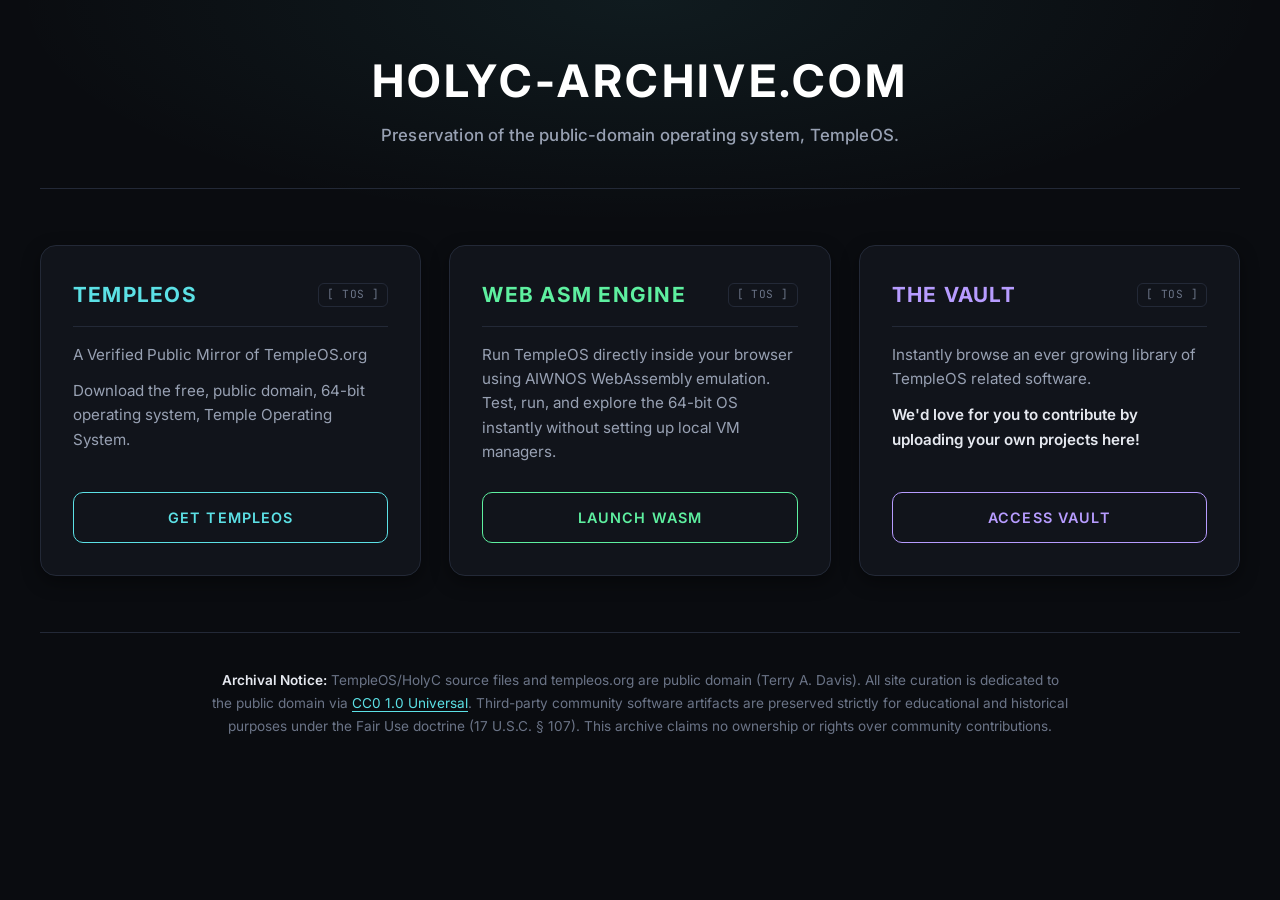
<file: index.html>
<!DOCTYPE html>
<html lang="en">
<head>
    <meta charset="UTF-8">
    <meta name="viewport" content="width=device-width, initial-scale=1.0">
    <link rel="icon" type="image/x-icon" href="favicon.ico">
    <meta name="description" content="Preservation of the public-domain operating system, TempleOS.">
    <title>HolyC Archive | Home</title>
    <style>
        @import url('https://fonts.googleapis.com/css2?family=Inter:wght@400;500;600;700&family=JetBrains+Mono:wght@400;600&display=swap');

        :root {
            --bg: #0a0c10;
            --panel: #11141b;
            --line: #232937;
            --text: #e6e9f0;
            --mute: #98a1b3;
            --dim: #6b7487;
            --acc: #5ce1e6;
            --mono: 'JetBrains Mono', ui-monospace, 'Courier New', monospace;
            color-scheme: dark;
        }

        * {
            box-sizing: border-box;
            margin: 0;
            padding: 0;
        }

        ::selection { background: rgba(92, 225, 230, 0.3); color: #fff; }

        body {
            background-color: var(--bg);
            background-image: radial-gradient(900px 320px at 50% 0, rgba(92, 225, 230, 0.07), transparent 70%);
            background-repeat: no-repeat;
            color: var(--text);
            font-family: 'Inter', system-ui, -apple-system, 'Segoe UI', sans-serif;
            line-height: 1.6;
            padding: 56px 20px 48px;
            -webkit-font-smoothing: antialiased;
        }

        header {
            text-align: center;
            margin: 0 auto 56px;
            max-width: 1200px;
            border-bottom: 1px solid var(--line);
            padding-bottom: 40px;
        }

        h1 {
            color: #FFFFFF;
            font-size: clamp(1.9rem, 5vw, 2.8rem);
            font-weight: 700;
            letter-spacing: 0.08em;
            line-height: 1.15;
            margin-bottom: 14px;
        }

        .subtitle {
            color: var(--mute);
            font-size: 1.05rem;
            font-weight: 500;
            letter-spacing: 0.01em;
        }

        .portal-grid {
            display: grid;
            grid-template-columns: repeat(3, 1fr);
            gap: 28px;
            max-width: 1200px;
            margin: 0 auto 56px auto;
        }

        .portal-card {
            background-color: var(--panel);
            border: 1px solid var(--line);
            border-radius: 16px;
            padding: 32px;
            display: flex;
            flex-direction: column;
            justify-content: space-between;
            cursor: pointer;
            text-decoration: none;
            color: inherit;
            position: relative;
            transition: transform 0.25s cubic-bezier(0.4, 0, 0.2, 1),
                        border-color 0.25s ease,
                        box-shadow 0.25s ease,
                        background-color 0.25s ease;
            box-shadow: 0 6px 18px rgba(0, 0, 0, 0.4);
        }

        .portal-card:focus-visible {
            outline: 2px solid var(--c);
            outline-offset: 3px;
        }

        .portal-card h2 {
            color: var(--c);
            font-size: 1.3rem;
            font-weight: 700;
            margin-bottom: 16px;
            border-bottom: 1px solid var(--line);
            padding-bottom: 14px;
            text-transform: uppercase;
            letter-spacing: 0.06em;
            display: flex;
            justify-content: space-between;
            align-items: center;
            gap: 12px;
        }

        .portal-card h2::after {
            content: '[ TOS ]';
            font-family: var(--mono);
            font-size: 0.7rem;
            color: var(--dim);
            font-weight: 400;
            letter-spacing: 0.04em;
            padding: 2px 8px;
            border: 1px solid var(--line);
            border-radius: 6px;
            white-space: nowrap;
            transition: all 0.25s ease;
        }

        .portal-card p {
            font-size: 0.95rem;
            margin-bottom: 12px;
            color: var(--mute);
            transition: color 0.25s ease;
        }

        .portal-card p:last-child {
            margin-bottom: 28px;
        }

        .portal-card p strong {
            color: var(--text);
            font-weight: 600;
        }

        .portal-card:hover p {
            color: #d0d5e0;
        }

        .portal-btn {
            display: block;
            text-align: center;
            background-color: transparent;
            border: 1px solid var(--c);
            color: var(--c);
            font-weight: 600;
            font-size: 0.9rem;
            padding: 13px;
            border-radius: 10px;
            text-transform: uppercase;
            letter-spacing: 0.08em;
            transition: all 0.2s ease-in-out;
            pointer-events: none;
        }

        .portal-card:hover,
        .portal-card:focus-visible {
            transform: translateY(-6px);
            background-color: var(--c-bg);
            border-color: var(--c);
            box-shadow: 0 16px 36px rgba(var(--c-rgb), 0.14);
        }

        .portal-card:hover h2::after,
        .portal-card:focus-visible h2::after {
            color: var(--c);
            border-color: rgba(var(--c-rgb), 0.45);
        }

        .portal-card:hover .portal-btn,
        .portal-card:focus-visible .portal-btn {
            background-color: var(--c);
            color: #06121a;
            box-shadow: 0 0 18px rgba(var(--c-rgb), 0.3);
        }

        .cyan-station   { --c: #5ce1e6; --c-rgb: 92, 225, 230;  --c-bg: #121c24; }
        .green-station  { --c: #5ef0a0; --c-rgb: 94, 240, 160;  --c-bg: #12201a; }
        .purple-station { --c: #b79cff; --c-rgb: 183, 156, 255; --c-bg: #17152a; }

        footer {
            max-width: 1200px;
            margin: 0 auto;
            text-align: center;
            border-top: 1px solid var(--line);
            padding-top: 36px;
            font-size: 0.85rem;
            line-height: 1.7;
            color: var(--dim);
        }

        footer p {
            max-width: 860px;
            margin: 0 auto;
        }

        footer strong { color: var(--text); font-weight: 600; }
        footer a { color: var(--mute); text-decoration: none; transition: color 0.2s ease; }
        footer a:hover { color: #FFFFFF; text-decoration: underline; }
        /* the CC0 link carries an inline dark-blue colour that is hard to read on dark; override it here */
        footer a[rel~="license"] { color: var(--acc) !important; text-decoration: underline !important; text-underline-offset: 3px; }

        @media (max-width: 950px) {
            .portal-grid { grid-template-columns: 1fr; gap: 20px; }
            body { padding: 32px 15px; }
            header { margin-bottom: 36px; padding-bottom: 30px; }
            .portal-card { padding: 26px; }
        }

        @media (prefers-reduced-motion: reduce) {
            * { transition: none !important; }
            .portal-card:hover, .portal-card:focus-visible { transform: none; }
        }
    </style>
</head>
<body>

    <header>
        <h1>HOLYC-ARCHIVE.COM</h1>
        <div class="subtitle">Preservation of the public-domain operating system, TempleOS.</div>
    </header>

    <main class="portal-grid">

        <a href="./TempleOS/index.html" class="portal-card cyan-station">
            <div>
                <h2>TempleOS</h2>
                <p>A Verified Public Mirror of TempleOS.org</p><p>Download the free, public domain, 64-bit operating system, Temple Operating System.</p>
            </div>
            <div class="portal-btn">Get TempleOS</div>
        </a>

        <a href="./TempleWASM/index.html" class="portal-card green-station">
            <div>
                <h2>Web ASM Engine</h2>
                <p>Run TempleOS directly inside your browser using AIWNOS WebAssembly emulation. Test, run, and explore the 64-bit OS instantly without setting up local VM managers.</p>
            </div>
            <div class="portal-btn">Launch WASM</div>
        </a>

        <a href="./Vault/index.html" class="portal-card purple-station">
            <div>
                <h2>The Vault</h2>
                <p>Instantly browse an ever growing library of TempleOS related software.</p><p><strong>We'd love for you to contribute by uploading your own projects here!</strong></p>
            </div>
            <div class="portal-btn">Access Vault</div>
        </a>

    </main>

    <footer>
        <p><strong>Archival Notice:</strong> TempleOS/HolyC source files and templeos.org are public domain (Terry A. Davis). All site curation is dedicated to the public domain via <a href="https://creativecommons.org/publicdomain/zero/1.0/legalcode.en" rel="license nofollow" style="color: #0066cc; text-decoration: none;">CC0 1.0 Universal</a>. Third-party community software artifacts are preserved strictly for educational and historical purposes under the Fair Use doctrine (17 U.S.C. § 107). This archive claims no ownership or rights over community contributions.</p>
    </footer>

</body>
</html>
</file>
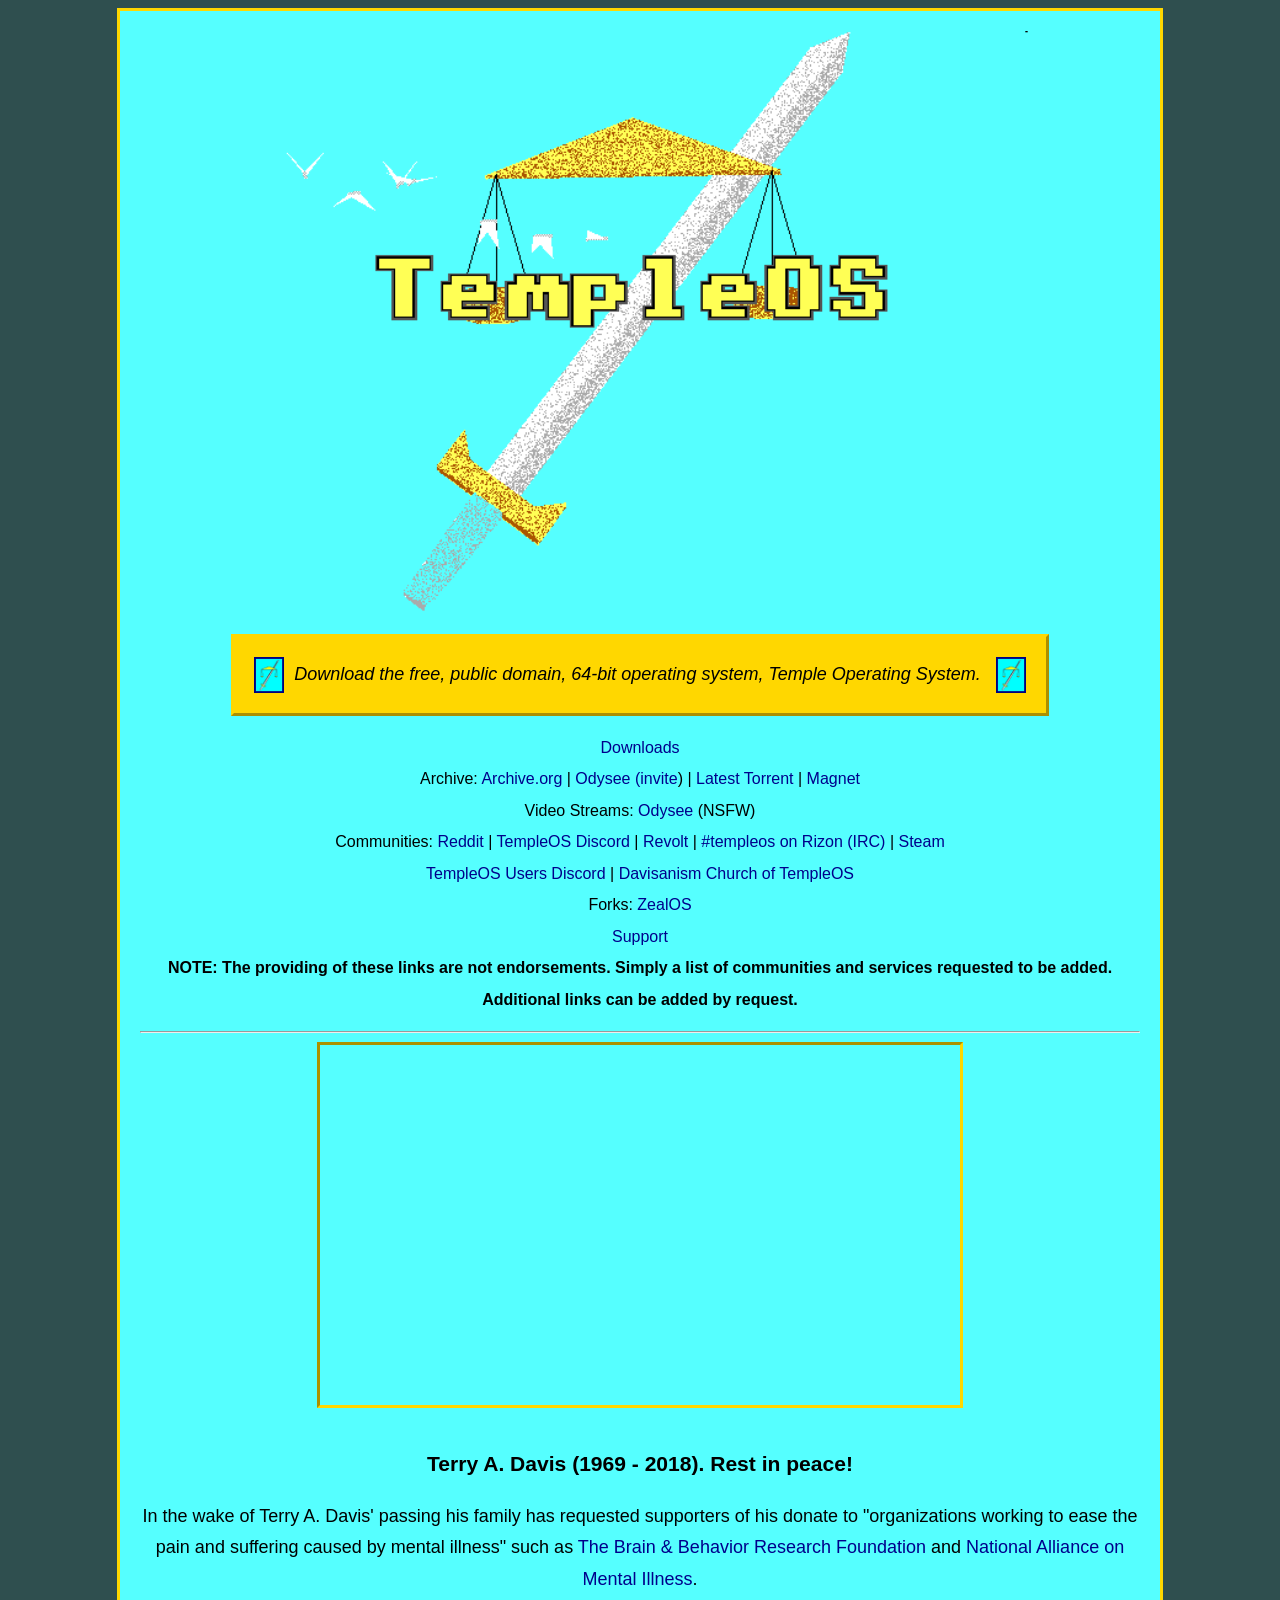
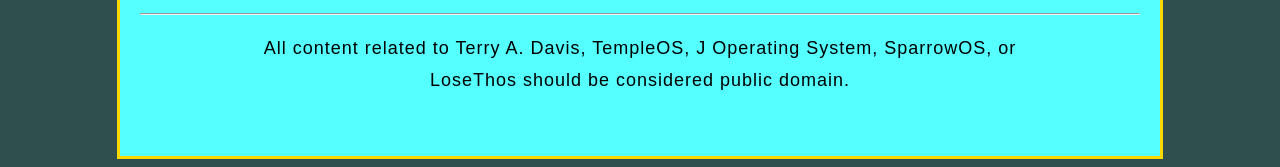
<file: TempleOS/index.html>
<!DOCTYPE html>
<html lang="en-US">
    <head>
        <title>TempleOS</title>
        <link href="favicon.ico" rel="icon">
        <link  href="indexstyle.css" rel="stylesheet" type="text/css">
    </head>
    <body style="text-align: center">
        <div id="container">
            <div id="heading">
                    <img src="Templeos-header.png" alt="Temple Operating System" class="center" width=650>
            </div>
            <div id="dowload">
                <a href="Downloads/TempleOS.ISO" style="text-decoration: none;">
                <button type="button"><img src="Logo128x152.jpg" width=30 style="vertical-align: middle; 
                margin-right: 10px;">Download the free, public domain, 64-bit operating system, Temple Operating System.
                <img src="Logo128x152.jpg" width=30 style="vertical-align: middle; margin-left: 10px;"></button>
                </a>
                <p style="font-size: 12pt">
                  <a href="Downloads/index.html">
		    Downloads
		  </a>
		  <br>
		  Archive: 
		  <a href="https://archive.org/details/TerryADavis_TempleOS_Archive">
		    Archive.org
		  </a> |
		  <a href="https://odysee.com/@TempleOS:5">
		    Odysee (<a href="https://odysee.com/$/invite/@TempleOS:5">invite</a>)
		  </a> |
		  <a href="https://archive.org/download/TerryADavis_TempleOS_Archive/torrents/Terry%20A.%20Davis%20-%20TempleOS%20Archive%20%282018-12-26%29.torrent">
		    Latest Torrent
		  </a> |
		  <a href="magnet:?xt=urn:btih:30925b334a0cc4521c5e6a83b7ae7ec46fd296e2&dn=Terry%20A.%20Davis%20-%20TempleOS%20Archive%20%282018-12-26%29&tr=udp%3A%2F%2F62.138.0.158%3A6969%2Fannounce&tr=udp%3A%2F%2F51.15.4.13%3A1337%2Fannounce&tr=udp%3A%2F%2F185.225.17.100%3A1337%2Fannounce&tr=http%3A%2F%2F185.225.17.100%3A1337%2Fannounce&tr=udp%3A%2F%2F151.80.120.115%3A2710%2Fannounce&tr=udp%3A%2F%2F208.83.20.20%3A6969%2Fannounce&tr=udp%3A%2F%2F184.105.151.164%3A6969%2Fannounce&tr=http%3A%2F%2F184.105.151.164%3A6969%2Fannounce&tr=udp%3A%2F%2F128.1.203.23%3A8080%2Fannounce&tr=udp%3A%2F%2F51.15.40.114%3A80%2Fannounce&tr=http%3A%2F%2F128.1.203.23%3A8080%2Fannounce&tr=udp%3A%2F%2F5.2.79.22%3A6969%2Fannounce&tr=udp%3A%2F%2F95.211.168.204%3A2710%2Fannounce&tr=udp%3A%2F%2F89.234.156.205%3A451%2Fannounce&tr=udp%3A%2F%2F5.206.28.90%3A6969%2Fannounce&tr=udp%3A%2F%2F176.31.106.35%3A80%2Fannounce&tr=udp%3A%2F%2F5.2.79.219%3A1337%2Fannounce&tr=udp%3A%2F%2F51.38.184.185%3A6969%2Fannounce&tr=udp%3A%2F%2F8.9.31.140%3A2000%2Fannounce&tr=udp%3A%2F%2F37.235.174.46%3A2710%2Fannounce&tr=udp%3A%2F%2F188.246.227.212%3A80%2Fannounce&tr=http%3A%2F%2F51.38.184.185%3A6969%2Fannounce&tr=http%3A%2F%2F5.2.70.184%3A443%2Fannounce&tr=http%3A%2F%2F51.68.122.172%3A80%2Fannounce&tr=udp%3A%2F%2F51.15.76.199%3A6969%2Fannounce&tr=udp%3A%2F%2F212.47.227.58%3A6969%2Fannounce&tr=udp%3A%2F%2F159.100.245.181%3A6969%2Fannounce&tr=https%3A%2F%2F104.31.71.251%3A443%2Fannounce&tr=https%3A%2F%2F104.28.2.5%3A443%2Fannounce&tr=http%3A%2F%2F104.28.2.5%3A80%2Fannounce&tr=http%3A%2F%2F104.18.48.52%3A80%2Fannounce&tr=http%3A%2F%2F45.119.209.194%3A6961%2Fannounce&tr=http%3A%2F%2F104.31.209.10%3A80%2Fannounce&tr=udp%3A%2F%2F210.244.71.25%3A6969%2Fannounce&tr=udp%3A%2F%2F37.187.123.8%3A2710%2Fannounce&tr=udp%3A%2F%2F77.73.68.210%3A80%2Fannounce&tr=udp%3A%2F%2F85.202.163.5%3A6969%2Fannounce&tr=udp%3A%2F%2F64.32.13.242%3A6969%2Fannounce&tr=udp%3A%2F%2F45.56.74.11%3A6969%2Fannounce&tr=udp%3A%2F%2F95.211.195.88%3A2710%2Fannounce&tr=https%3A%2F%2F77.73.68.210%3A443%2Fannounce&tr=http%3A%2F%2F210.244.71.25%3A6969%2Fannounce&tr=http%3A%2F%2F62.210.202.61%3A80%2Fannounce&tr=http%3A%2F%2F77.73.68.210%3A80%2Fannounce&tr=http%3A%2F%2F64.78.163.242%3A2710%2Fannounce&tr=http%3A%2F%2F45.56.74.11%3A6969%2Fannounce&tr=http%3A%2F%2F139.99.45.37%3A80%2Fannounce&tr=http%3A%2F%2F82.209.230.66%3A80%2Fannounce&tr=http%3A%2F%2F158.69.62.21%3A443%2Fannounce&tr=udp%3A%2F%2F91.121.255.214%3A2710%2Fannounce&tr=udp%3A%2F%2F94.23.217.90%3A1337%2Fannounce&tr=udp%3A%2F%2F138.68.225.164%3A6969%2Fannounce&tr=https%3A%2F%2F104.31.91.56%3A443%2Fannounce&tr=http%3A%2F%2F91.121.255.214%3A2710%2Fannounce&tr=http%3A%2F%2F185.217.0.76%3A80%2Fannounce.php&tr=http%3A%2F%2F185.217.0.76%3A80%2Fannounce&tr=http%3A%2F%2F185.217.0.78%3A80%2Fannounce&tr=http%3A%2F%2F198.251.81.243%3A8080%2Fannounce&tr=http%3A%2F%2F185.217.0.77%3A80%2Fannounce&tr=http%3A%2F%2F188.68.224.156%3A6969%2Fannounce">Magnet</a>
		  <br>
		  Video Streams:
		  <a href="https://odysee.com/@TempleOS:5/ArchiveStream:9">Odysee</a> (NSFW)
		  <br>
		  Communities:
		  <a href="https://www.reddit.com/r/TempleOS_Official">
		    Reddit
		  </a>
		  | 
		  <a href="https://discord.gg/AGE8WXEBDu">
		    TempleOS Discord
		  </a>
		  |
		  <a href="https://rvlt.gg/E3XaNd3m">
		    Revolt
		  </a>
		  | 
		  <a href="https://kiwiirc.com/client/irc.rizon.net/#templeos">
		    #templeos on Rizon (IRC)
		  </a>
		  |
		  <a href="https://steamcommunity.com/groups/TempleOfficial">
		    Steam
		  </a>
		  <br/>
		  <a href="https://discord.gg/d4AAuuVmTy">
		    TempleOS Users Discord
		  </a>
		  |
		  <a href="https://discord.gg/6saTGGJGPn">
		    Davisanism Church of TempleOS
		  </a>
		  <br/>
		  Forks:
		  <a href="https://zealos.net">
		    ZealOS
		  </a>
		  <br/>
		  <a href="support.html">
		    Support
		  </a>
		  <br>
		  <b>NOTE: The providing of these links are not endorsements. Simply a list of communities and services requested to be added. Additional links can be added by request.</b>
                </p>
            </div>
	    <hr>
            <div id="main">
                <iframe src="https://www.youtube.com/embed/oH41gGBVpkE" width=640 height=360
                allow="autoplay; encrypted-media" allowfullscreen>
                </iframe>
            </div>
            <div id="content">                    
              <div>          
		<h3>Terry A. Davis (1969 - 2018). Rest in peace!</h3>
              </div>
              <div id="donate">      
                <p>In the wake of Terry A. Davis' passing his family has requested supporters of his donate to
 "organizations working to ease the pain and suffering caused by mental illness" such as 
<a href="https://www.bbrfoundation.org">The Brain & Behavior Research Foundation</a> and 
<a href="https://www.nami.org">National Alliance on Mental Illness</a>.</p>
              </div>
            </div>
    </body>
    <hr>
    <footer>
      <div style="display: none">The templeos.org domain and website are maintained by trapexit</div>
      <p id="disclaimer">
	All content related to Terry A. Davis, TempleOS, J Operating System, SparrowOS, or LoseThos should be considered public domain.
      </p>
    </footer>
</html>
</file>
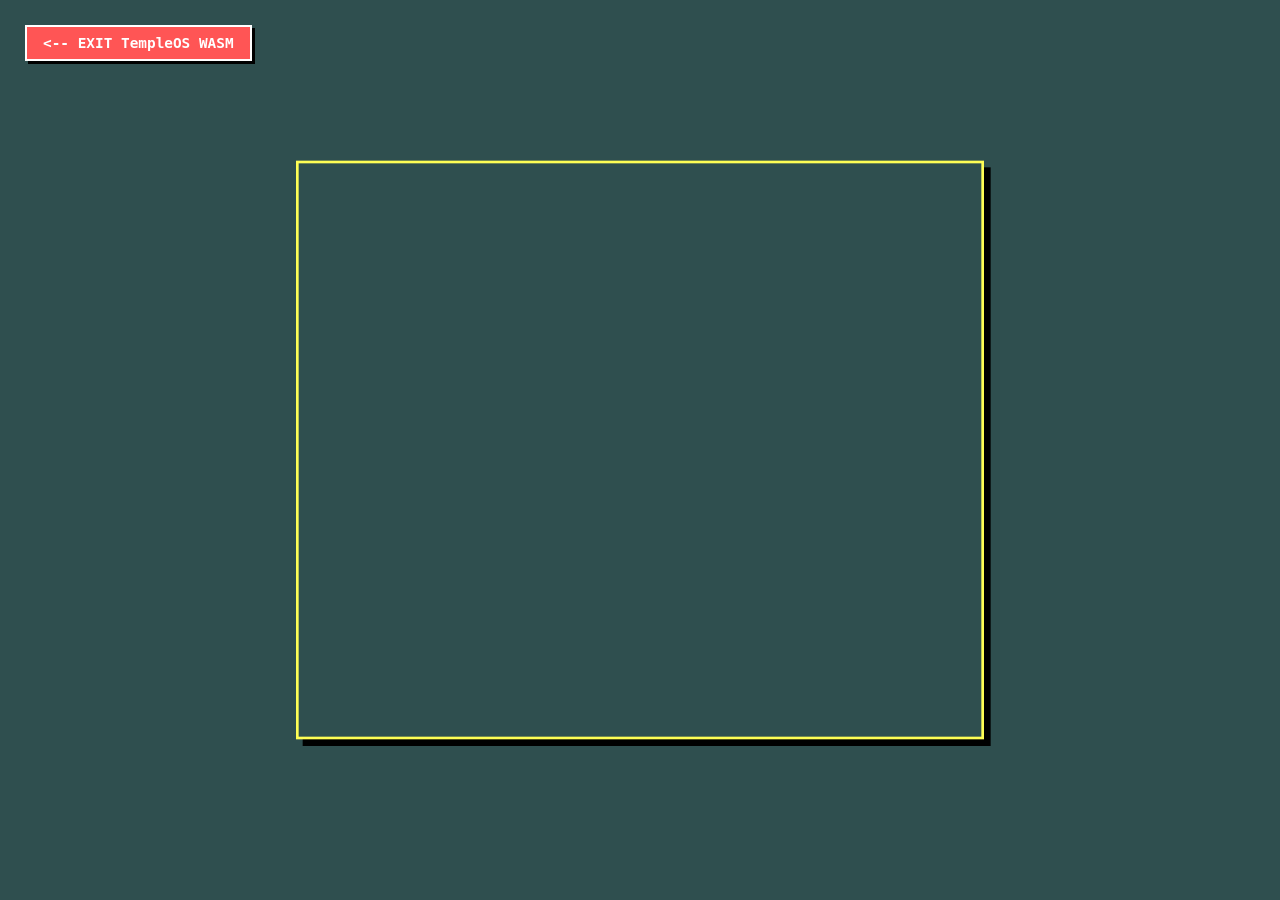
<file: TempleWASM/index.html>
<!DOCTYPE html>
<html lang="en">
<head>
    <meta charset="UTF-8">
    <meta name="viewport" content="width=device-width, initial-scale=1.0, maximum-scale=1.0, user-scalable=no">
    <link rel="icon" type="image/x-icon" href="favicon.ico">
    <title>TempleOS Live Boot</title>
    <style>
        html, body {
            margin: 0;
            padding: 0;
            width: 100%;
            height: 100%;
            background-color: darkslategray;
            display: flex;
            align-items: center;
            justify-content: center;
            font-family: "Courier New", Courier, monospace;
            overflow: hidden !important;
            position: fixed;
        }

        .scaler-wrapper {
            display: flex;
            align-items: center;
            justify-content: center;
            transform: scale(var(--display-scale, 1));
            transform-origin: center center;
        }

        .canvas-viewport-lock {
            width: 1024px;
            height: 860px;
            position: relative;
            border: 4px solid #FFFF55;
            box-shadow: 10px 10px 0px #000000;
            overflow: hidden !important;
            display: block;
        }

        .canvas-viewport-lock iframe {
            position: absolute;
            top: -91px;
            left: -192px;
            width: 1408px !important;
            height: 1200px !important;
            border: none;
            display: block;
            z-index: 1;
            overflow: hidden !important;
        }

        .ui-overlay-container {
            position: fixed;
            top: 25px;
            left: 25px;
            z-index: 2147483647;
            pointer-events: auto;
        }

        .retro-nav-button {
            background-color: #FF5555;
            color: #FFFFFF;
            border: 2px solid #FFFFFF;
            padding: 8px 16px;
            font-family: monospace;
            font-weight: bold;
            font-size: 0.9rem;
            cursor: pointer;
            box-shadow: 3px 3px 0px #000000;
            text-decoration: none;
            display: inline-block;
            z-index: 9999;
            position: fixed;
            margin: 0;
        }

    </style>
</head>
<body>

    <div class="ui-overlay-container">
        <a href="../index.html" class="retro-nav-button">&lt;-- EXIT TempleOS WASM</a>
    </div>

    <div class="scaler-wrapper" id="scaleNode">
        <div class="canvas-viewport-lock">
            <iframe src="https://templeos.reiko.app" scrolling="no" allow="autoplay; speaker; fullscreen; keyboard; pointer-lock"></iframe>
        </div>
    </div>

<script>
    const scaleNode = document.getElementById('scaleNode');

    function syncScreenPercentage() {
        const currentScreenWidth = window.innerWidth;
        const scaleFactor = currentScreenWidth / 1920;
        scaleNode.style.setProperty('--display-scale', scaleFactor);
    }

    window.addEventListener('resize', syncScreenPercentage);
    window.addEventListener('DOMContentLoaded', syncScreenPercentage);
</script>

</body>
</html>
</file>
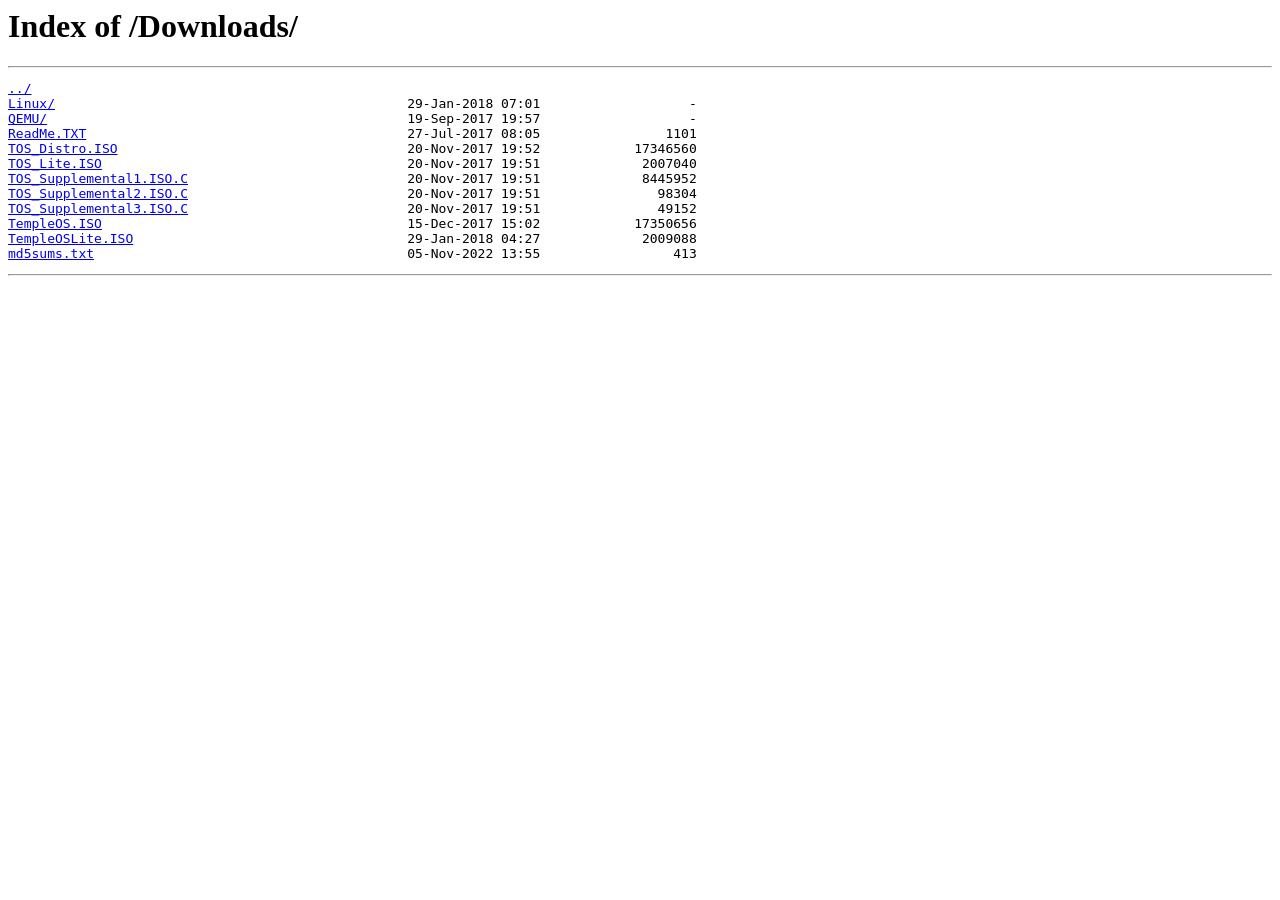
<file: TempleOS/Downloads/index.html>
<html>
<head><title>Index of /Downloads/</title></head>
<body>
<h1>Index of /Downloads/</h1><hr><pre><a href="../index.html">../</a>
<a href="Linux/index.html">Linux/</a>                                             29-Jan-2018 07:01                   -
<a href="QEMU/index.html">QEMU/</a>                                              19-Sep-2017 19:57                   -
<a href="ReadMe.TXT">ReadMe.TXT</a>                                         27-Jul-2017 08:05                1101
<a href="TOS_Distro.ISO">TOS_Distro.ISO</a>                                     20-Nov-2017 19:52            17346560
<a href="TOS_Lite.ISO">TOS_Lite.ISO</a>                                       20-Nov-2017 19:51             2007040
<a href="TOS_Supplemental1.ISO.C">TOS_Supplemental1.ISO.C</a>                            20-Nov-2017 19:51             8445952
<a href="TOS_Supplemental2.ISO.C">TOS_Supplemental2.ISO.C</a>                            20-Nov-2017 19:51               98304
<a href="TOS_Supplemental3.ISO.C">TOS_Supplemental3.ISO.C</a>                            20-Nov-2017 19:51               49152
<a href="TempleOS.ISO">TempleOS.ISO</a>                                       15-Dec-2017 15:02            17350656
<a href="TempleOSLite.ISO">TempleOSLite.ISO</a>                                   29-Jan-2018 04:27             2009088
<a href="md5sums.txt">md5sums.txt</a>                                        05-Nov-2022 13:55                 413
</pre><hr></body>
</html>
</file>
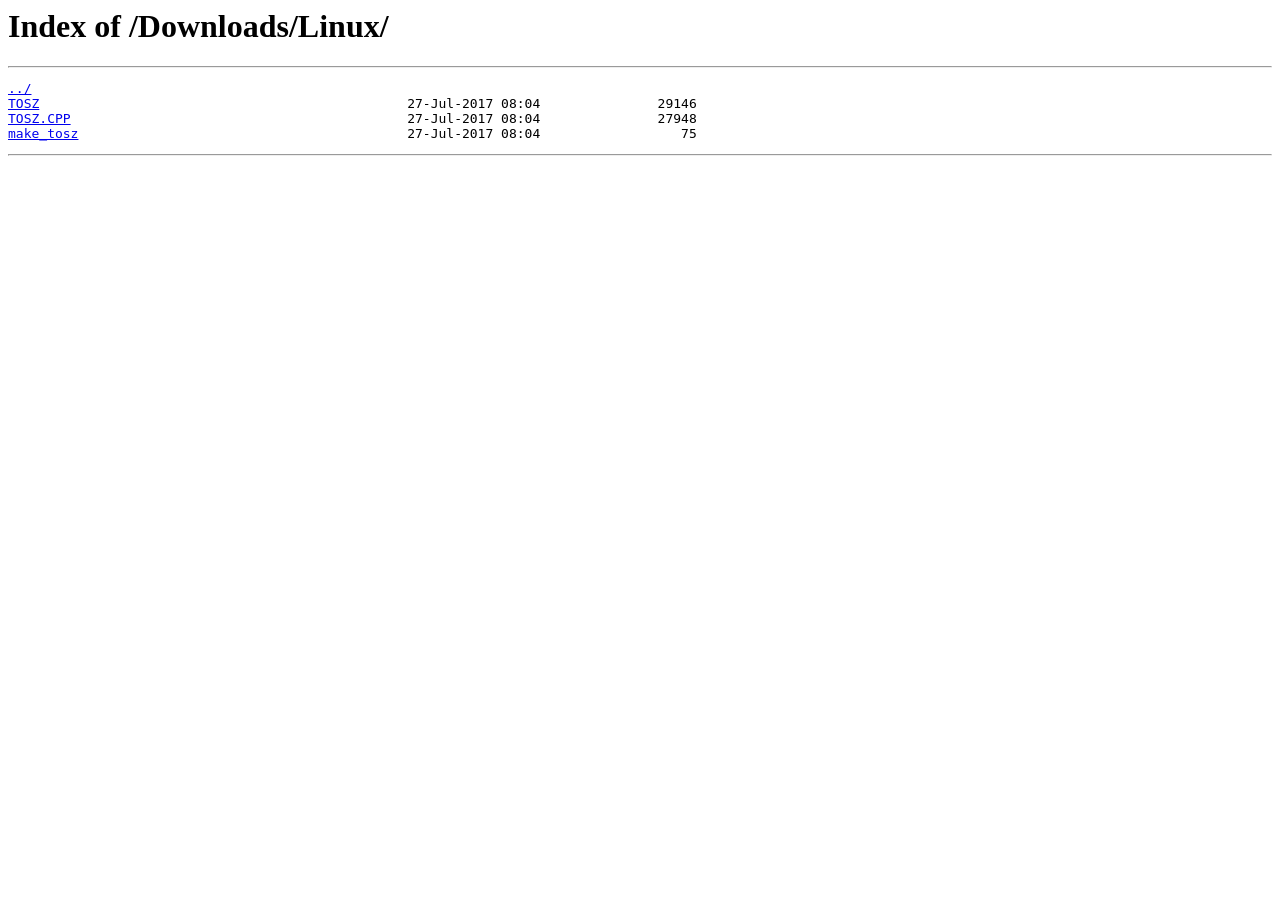
<file: TempleOS/Downloads/Linux/index.html>
<html>
<head><title>Index of /Downloads/Linux/</title></head>
<body>
<h1>Index of /Downloads/Linux/</h1><hr><pre><a href="../index.html">../</a>
<a href="TOSZ">TOSZ</a>                                               27-Jul-2017 08:04               29146
<a href="TOSZ.CPP">TOSZ.CPP</a>                                           27-Jul-2017 08:04               27948
<a href="make_tosz">make_tosz</a>                                          27-Jul-2017 08:04                  75
</pre><hr></body>
</html>
</file>
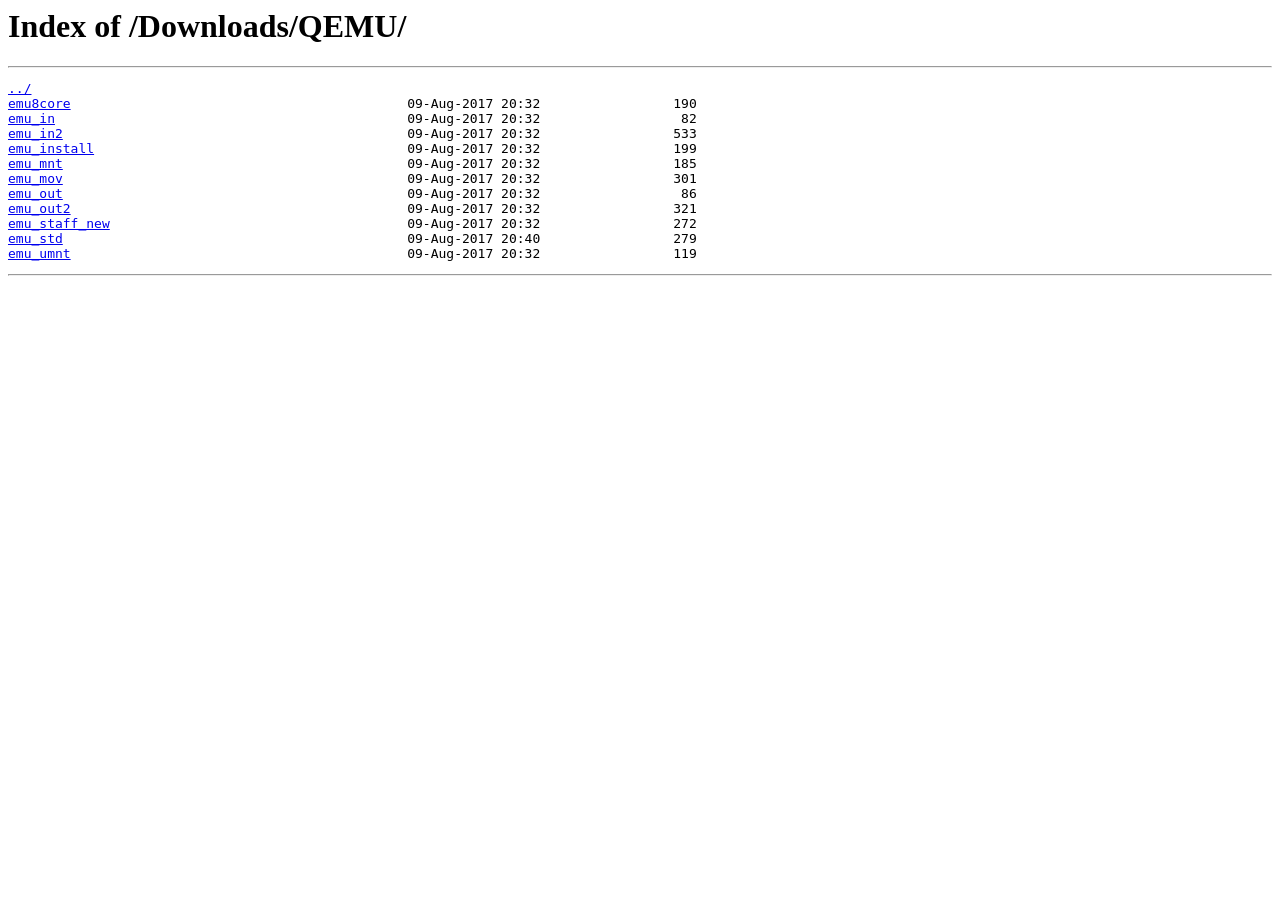
<file: TempleOS/Downloads/QEMU/index.html>
<html>
<head><title>Index of /Downloads/QEMU/</title></head>
<body>
<h1>Index of /Downloads/QEMU/</h1><hr><pre><a href="../index.html">../</a>
<a href="emu8core">emu8core</a>                                           09-Aug-2017 20:32                 190
<a href="emu_in">emu_in</a>                                             09-Aug-2017 20:32                  82
<a href="emu_in2">emu_in2</a>                                            09-Aug-2017 20:32                 533
<a href="emu_install">emu_install</a>                                        09-Aug-2017 20:32                 199
<a href="emu_mnt">emu_mnt</a>                                            09-Aug-2017 20:32                 185
<a href="emu_mov">emu_mov</a>                                            09-Aug-2017 20:32                 301
<a href="emu_out">emu_out</a>                                            09-Aug-2017 20:32                  86
<a href="emu_out2">emu_out2</a>                                           09-Aug-2017 20:32                 321
<a href="emu_staff_new">emu_staff_new</a>                                      09-Aug-2017 20:32                 272
<a href="emu_std">emu_std</a>                                            09-Aug-2017 20:40                 279
<a href="emu_umnt">emu_umnt</a>                                           09-Aug-2017 20:32                 119
</pre><hr></body>
</html>
</file>
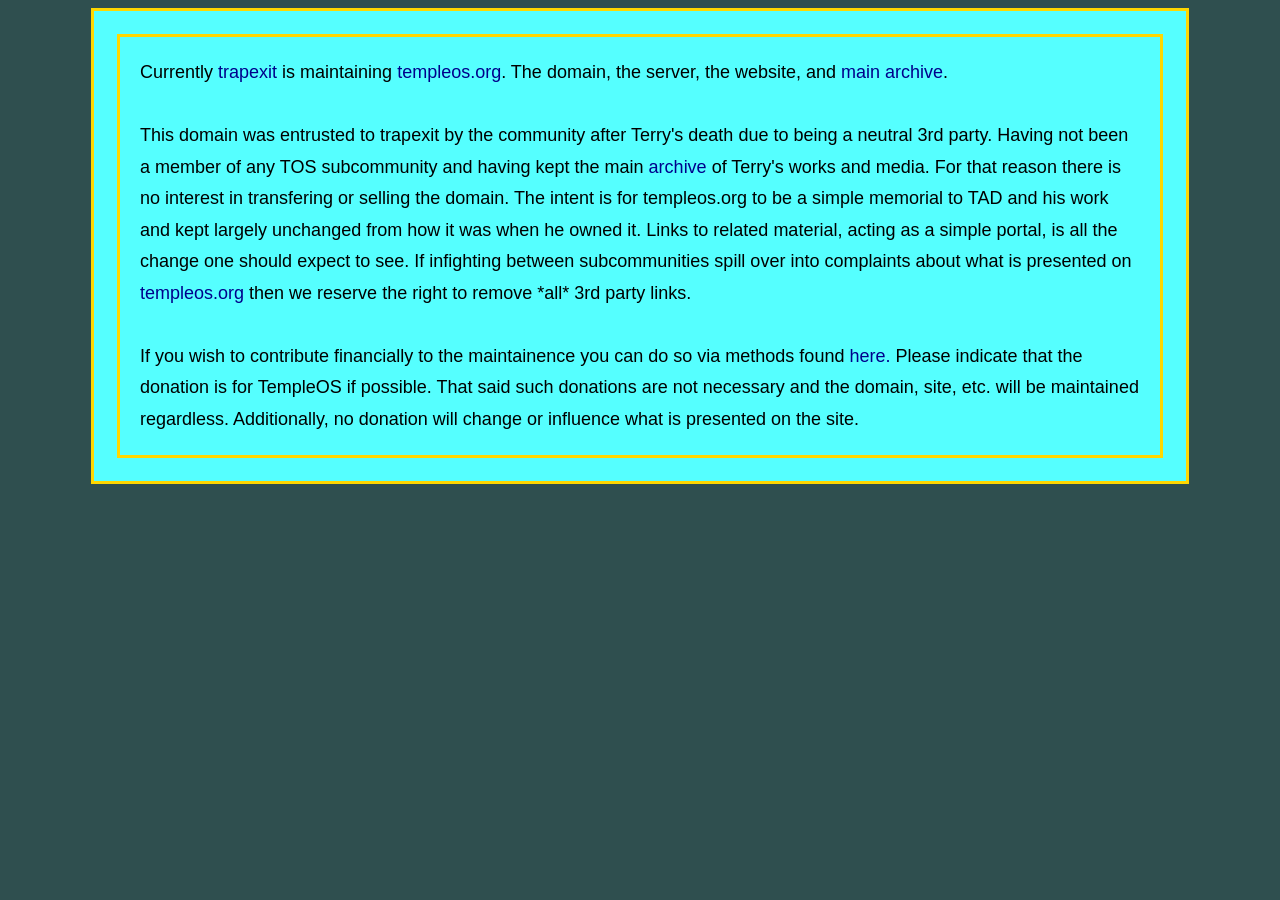
<file: TempleOS/support.html>
<!DOCTYPE html>
<html lang="en-US">
  <head>
    <title>TempleOS Infra Support</title>
    <link href="favicon.ico" rel="icon">
    <link href="indexstyle.css" rel="stylesheet" type="text/css">
  </head>
  <body style="text-align: left">
    <table id="container">
      <tr>
	<td>
	  <div id="container" style="">
	    Currently <a href="https://github.com/trapexit">trapexit</a>
	    is maintaining <a href="index.html">templeos.org</a>. The
	    domain, the server, the website,
	    and <a href="https://archive.org/details/TerryADavis_TempleOS_Archive">main
	      archive</a>.
	    <br>
	    <br>
	    This domain was entrusted to trapexit by the community
	    after Terry's death due to being a neutral 3rd
	    party. Having not been a member of any TOS subcommunity
	    and having kept the
	    main <a href="https://archive.org/details/TerryADavis_TempleOS_Archive">archive</a>
	    of Terry's works and media. For that reason there is no
	    interest in transfering or selling the domain. The intent
	    is for templeos.org to be a simple memorial to TAD and his
	    work and kept largely unchanged from how it was when he
	    owned it. Links to related material, acting as a simple
	    portal, is all the change one should expect to see. If
	    infighting between subcommunities spill over into
	    complaints about what is presented
	    on <a href="index.html">templeos.org</a> then we
	    reserve the right to remove *all* 3rd party links.
	    <br>
	    <br>
	    If you wish to contribute financially to the maintainence
	    you can do so via methods
	    found <a href="https://github.com/trapexit/support">here.</a>
	    Please indicate that the donation is for TempleOS if
	    possible. That said such donations are not necessary and
	    the domain, site, etc. will be maintained
	    regardless. Additionally, no donation will change or
	    influence what is presented on the site.
	  </div>
	</td>
      </tr>
    </table>
  </body>
  <footer>
  </footer>
</html>
</file>
<file: TempleOS/indexstyle.css>
.center {
    display: block;
    float: middle;
    margin-left: auto;
    margin-right: auto;
    width: 80%;
}
a:link {
    color: darkblue;
    text-decoration: none;
}
a:hover {
    color: blue;
    text-decoration: underline;
}
a:visited {
    color: darkcyan;
    text-decoration: none;
}
button {
    float: middle;
    margin-left: auto;
    margin-right: auto;

    transition-duration: 0.2s;
    -webkit-transition-duration: 0.2s;

    background-color: gold;
    border-width: medium;
    border-color: gold;

    padding: 20px;

    font-size: 18px;
    font-style: italic;
    vertical-align: middle;
}
button:hover {
    background-color: darkgoldenrod;
}
hr {
    width: medium;
    color: gold;
}
h2 {
    font-family: 'Franklin Gothic Medium', 'Arial Narrow', Arial, sans-serif;
}
h3 {
    font-family: 'Franklin Gothic Medium', 'Arial Narrow', Arial, sans-serif;
}
iframe {
    display: block;
    float: middle;
    margin-left: auto;
    margin-right: auto;

    border-width: medium;
    border-color: gold;
}
body {
    background-color: darkslategray;

    font-family: 'Gill Sans', 'Gill Sans MT', Calibri, 'Trebuchet MS', sans-serif;
    
}
#container {
    width: 1000px;
    margin-left: auto;
    margin-right: auto;

    border-style: solid;
    border-width: medium;
    border-color: gold;

    padding: 20px;

    background-color: #55FFFF;/*same as Templeos-header.png*/

    line-height: 175%;

    font-size: 18px;
}
#disclaimer {
    display: block;
    float: middle;
    margin-left: auto;
    margin-right: auto;
    width: 825px;

    text-align: center;
    font-size: 18px;
    letter-spacing: 1px;

    margin-bottom: 40px;
}
#main {
    margin-bottom: 40px;

    text-align: center;
}
#donate {
    display: block;
    float: middle;
    margin-left: auto;
    margin-right: auto;

    text-align: center;
}
</file>
